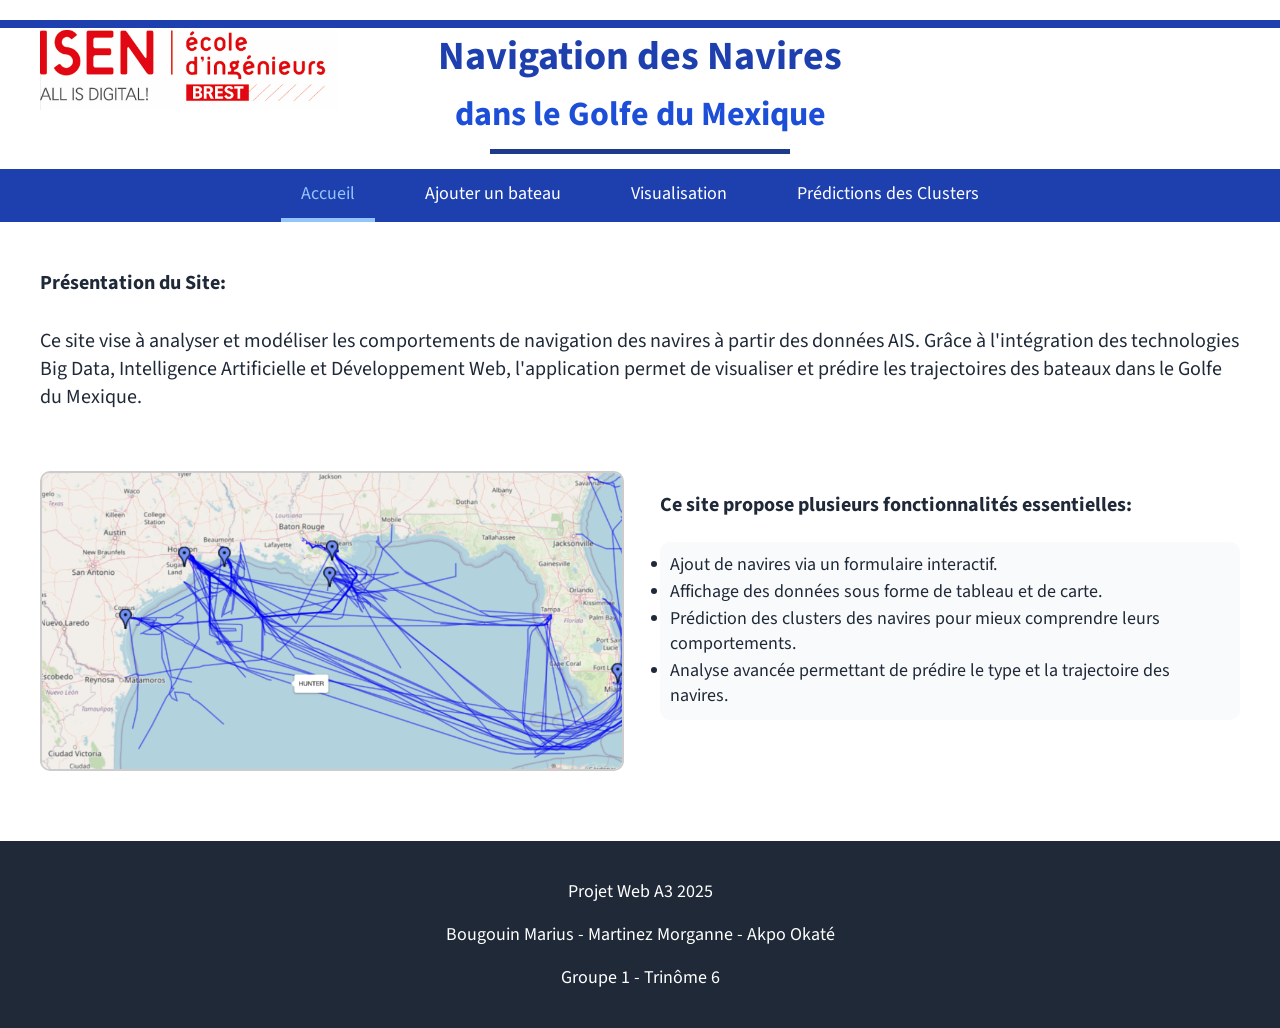
<file: index.html>
<link rel="stylesheet" href="css/style2.css">

<!DOCTYPE html>
<html lang="fr">

<head>
    <meta charset="UTF-8">
    <meta name="viewport" content="width=device-width, initial-scale=1.0">
    <title>Navigation des Navires dans le Golfe du Mexique</title>
</head>

<body>

    <header>
        <div id="top"></div>

        <div id="logo">
            <img src="img/isen.png" alt="Logo Isen">
        </div>

        <div id="header-title">
            <h1>Navigation des Navires</h1>
            <h2>dans le Golfe du Mexique</h2>
        </div>

        <nav>
            <ul>
                <li><a href="index.html" class="active">Accueil</a></li>
                <li><a href="fct2.html">Ajouter un bateau</a></li>
                <li><a href="fct3.html">Visualisation</a></li>
                <li><a href="fct4.html">Prédictions des Clusters</a></li>
            </ul>
        </nav>
    </header>

    <div class="container">
        <h2 class="section-title">Présentation du Site:</h2>
        <div class="content-flex">
            <div>
                <p>Ce site vise à analyser et modéliser les comportements de navigation des navires à partir des données AIS.
                Grâce à l'intégration des technologies Big Data, Intelligence Artificielle et Développement Web,
                l'application permet de visualiser et prédire les trajectoires des bateaux dans le Golfe du Mexique.</p>
            </div>


            <!-- Bloc image à gauche -->
             <div class="image-block">
                <img src="img/image.png" alt="Map of Gulf of Mexico" class="map-image">
             </div>
             <!-- Bloc texte à droite -->
              <div class="text-block">
                 <h3>Ce site propose plusieurs fonctionnalités essentielles:</h3>
                 <ul class="features-list">
                    <li>Ajout de navires via un formulaire interactif.</li>
                    <li>Affichage des données sous forme de tableau et de carte.</li>
                    <li>Prédiction des clusters des navires pour mieux comprendre leurs comportements.</li>
                    <li>Analyse avancée permettant de prédire le type et la trajectoire des navires.</li>
                </ul>
            </div>
        </div>

    </div>

    <footer>
        <p>Projet Web A3 2025</p>
        <p>Bougouin Marius - Martinez Morganne - Akpo Okaté</p>
        <p>Groupe 1 - Trinôme 6</p>
    </footer>

</body>
</html>
</file>
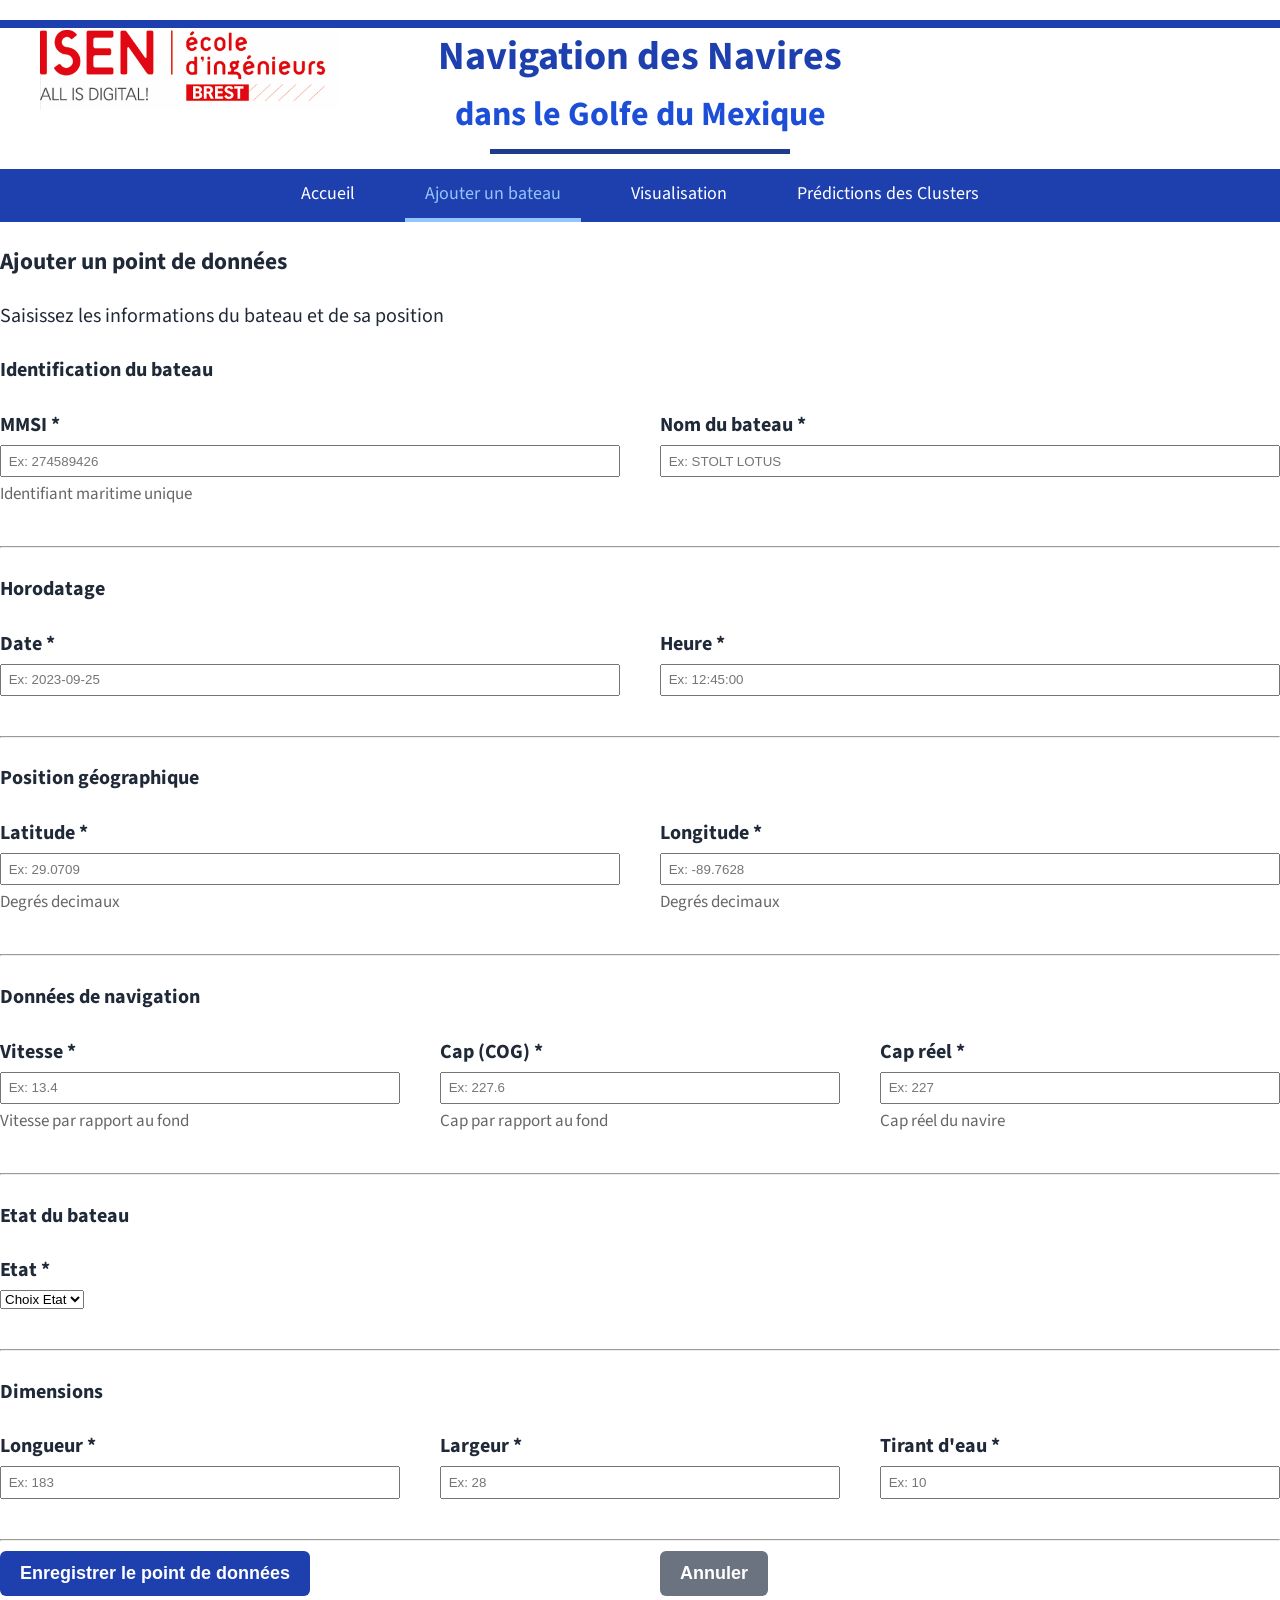
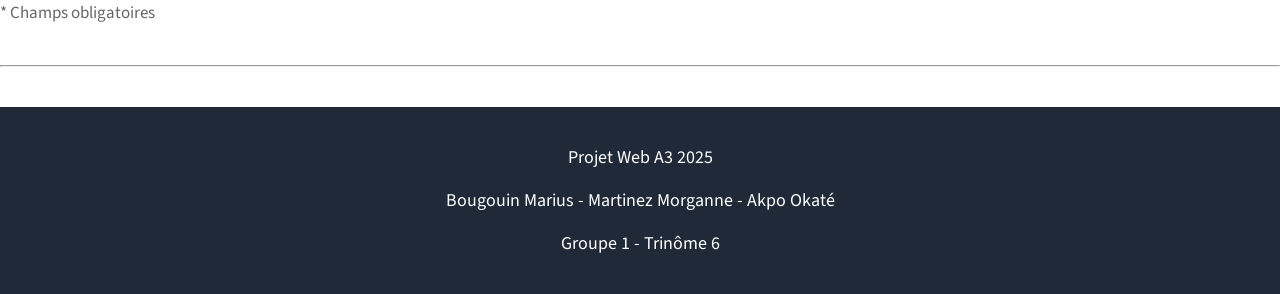
<file: fct2.html>
<html lang="fr">
<head>
    <meta charset="UTF-8">
    <meta name="viewport" content="width=device-width, initial-scale=1.0">

    <link rel="stylesheet" type="text/css" href="css/style2.css">

    <title>Document</title>
</head>
<body>

    <!-- Header -->
     
    <header>
        <div id="top"></div>
        <div id="logo">
            <img src="img/isen.png" alt="Logo Isen">
        </div>
        <div id="header-title">
            <h1>Navigation des Navires</h1>
            <h2>dans le Golfe du Mexique</h2>
        </div>
        <nav>
        <ul>
            <li><a href="index.html">Accueil</a></li>
            <li><a href="fct2.html" class="active">Ajouter un bateau</a></li>
            <li><a href="fct3.html">Visualisation</a></li>
            <li><a href="fct4.html">Prédictions des Clusters</a></li>
        </ul>
    </nav>
    </header>

    <!-- Ajout bateau -->

    <div>
        <h3>Ajouter un point de données</h3>
        <p>Saisissez les informations du bateau et de sa position</p> 
    </div>

    <form id="vessel-data">
        <div class="form-section">
            <h4>Identification du bateau</h4>

            <div class="form-row">
                
                <div class="form-group">
                    <label for="mmsi">MMSI *</label>
                    <input type="text" id="mmsi" placeholder="Ex: 274589426" required>
                    <div class="helper-text">Identifiant maritime unique</div> 
                </div>

                <div class="form-group">
                    <label for="vessel_name">Nom du bateau *</label>
                    <input type="text" id="vessel_name" placeholder="Ex: STOLT LOTUS" required>
                </div>
            </div>
        </div>

        <hr>

        <div class="form-section">
            <h4>Horodatage</h4>
            <div class="form-row">
                <div class="form-group">
                    <label for="date">Date *</label>
                    <input type="text" id="date" placeholder="Ex: 2023-09-25" required>
                </div>
                <div class="form-group">
                    <label for="time">Heure *</label>
                    <input type="text" id="time" placeholder="Ex: 12:45:00" required>
                </div>
            </div>
        </div>

        <hr>

        <div class="form-section">
            <h4>Position géographique</h4>
            <div class="form-row">
                <div class="form-group">
                    <label for="lat">Latitude *</label>
                    <input type="text" id="lat" placeholder="Ex: 29.0709" required>
                    <div class="helper-text">Degrés decimaux</div>
                </div>
                <div class="form-group">
                    <label for="lon">Longitude *</label>
                    <input type="text" id="lon" placeholder="Ex: -89.7628" required>
                    <div class="helper-text">Degrés decimaux</div>
                </div>
            </div>
        </div>

        <hr>

        <div class="form-section">
            <h4>Données de navigation</h4>
            <div class="form-row">
                <div class="form-group">
                    <label for="sog">Vitesse *</label>
                    <input type="text" id="sog" placeholder="Ex: 13.4" required>
                    <div class="helper-text">Vitesse par rapport au fond</div>
                </div>
                <div class="form-group">
                    <label for="cog">Cap (COG) *</label>
                    <input type="text" id="cog" placeholder="Ex: 227.6" required>
                    <div class="helper-text">Cap par rapport au fond</div>
                </div>
                <div class="form-group">
                    <label for="heading">Cap réel *</label>
                    <input type="text" id="heading" placeholder="Ex: 227" required>
                    <div class="helper-text">Cap réel du navire</div>
                </div>
            </div>
        </div>

        <hr>

        <div class="form-section">
            <h4>Etat du bateau</h4>
            <div class="form-row">
                <div class="form-group">
                    <label for="etat">Etat *</label>
                    <select id="etat">
                        <option value="">Choix Etat</option>
                    </select>
                </div>
            </div>
        </div>

        <hr>

        <div class="form-section">
            <h4>Dimensions</h4>
            <div class="form-row">
                <div class="form-group">
                    <label for="length">Longueur *</label>
                    <input type="text" id="length" placeholder="Ex: 183" required>
                </div>
                <div class="form-group">
                    <label for="width">Largeur *</label>
                    <input type="text" id="width" placeholder="Ex: 28" required>
                </div>
                <div class="form-group">
                    <label for="draft">Tirant d'eau *</label>
                    <input type="text" id="draft" placeholder="Ex: 10" required>
                </div>
            </div>
        </div>

        <hr>

        <div class="form-section">
            <div class="form-row">
                <div class="form-group">
                    <button type="submit">Enregistrer le point de données</button>
                    <div class="helper-text">* Champs obligatoires</div>
                </div>
                <div class="form-group">
                    <button type="reset">Annuler</button>
                </div>
            </div>
        </div>

        <hr>

    </form>

    <!-- Footer -->

    <footer>
        <p>Projet Web A3 2025</p>
        <p>Bougouin Marius - Martinez Morganne - Akpo Okaté</p>
        <p>Groupe 1 - Trinôme 6</p>
    </footer>
    <script src="js/fct2.js" defer></script>
</body>
</html>
</file>
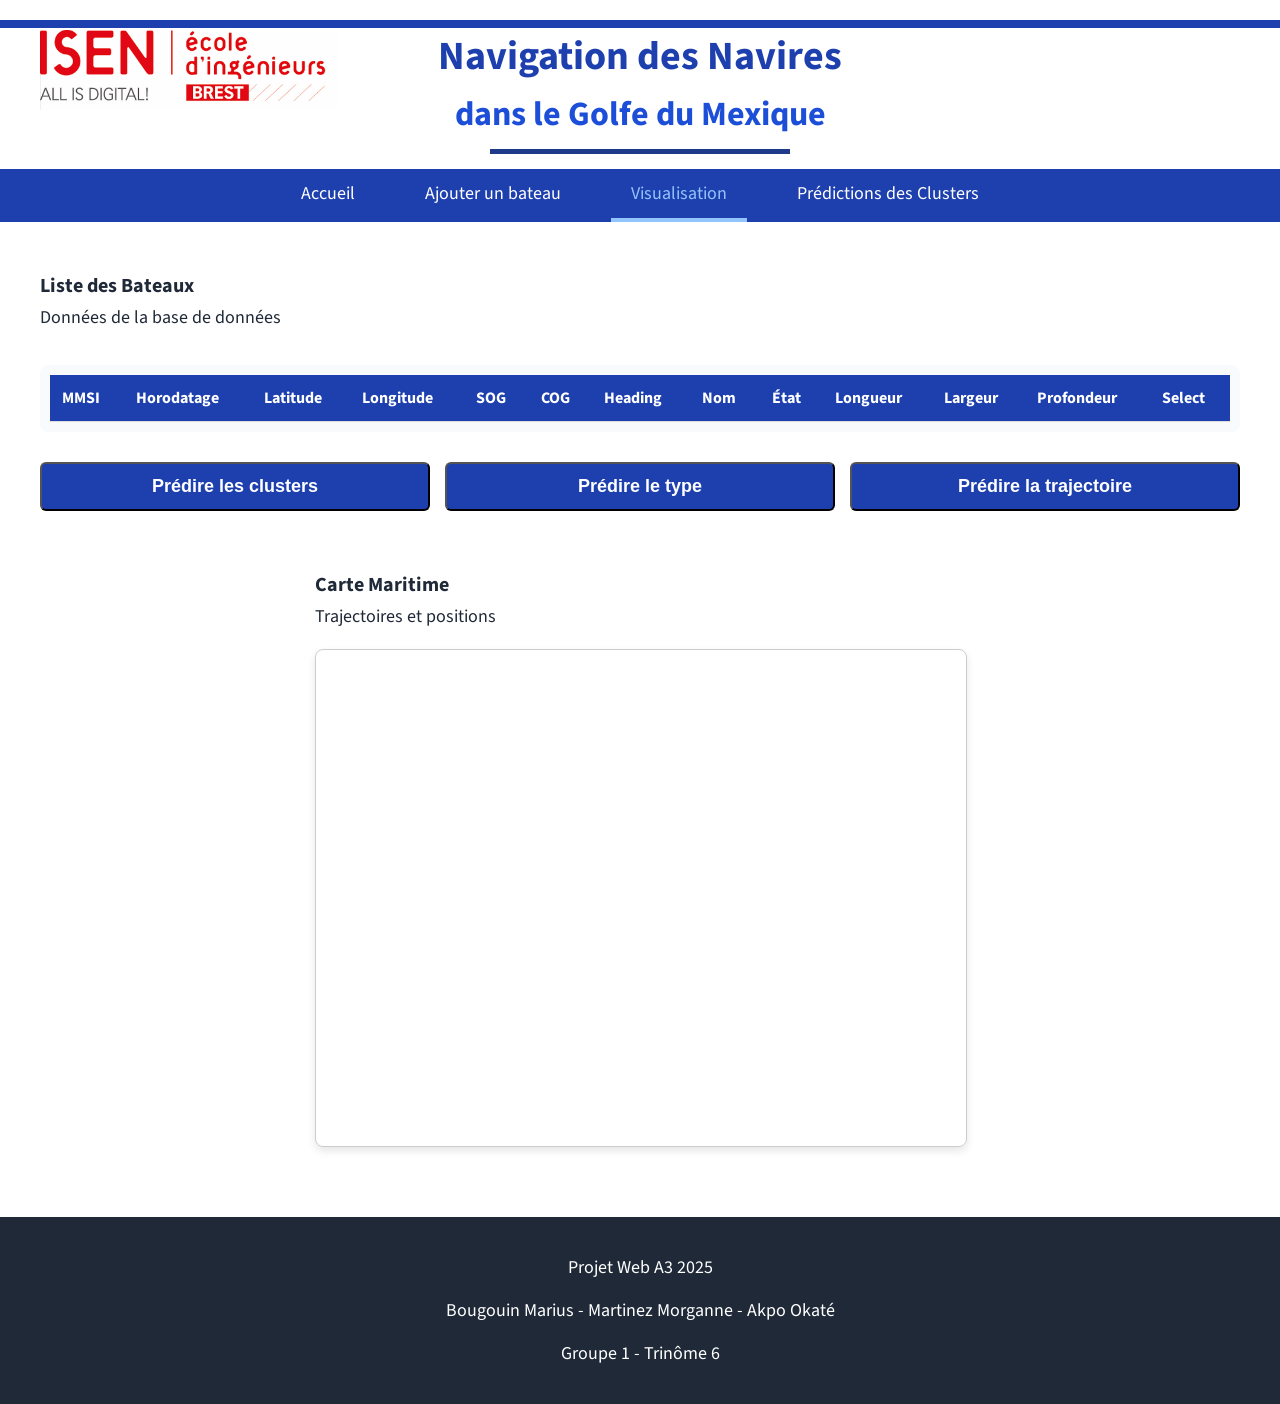
<file: fct3.html>
<!DOCTYPE html>
<html lang="fr">
<head>
    <meta charset="UTF-8">
    <meta name="viewport" content="width=device-width, initial-scale=1.0">
    <title>Visualisation des Navires - Golfe du Mexique</title>
    <link rel="stylesheet" href="css/style2.css">
    <script src="https://cdn.plot.ly/plotly-2.35.2.min.js"></script>
        <!-- Chargement bibliothèques pour MapBox-->
    <link href="https://api.mapbox.com/mapbox-gl-js/v3.12.0/mapbox-gl.css" rel="stylesheet">
    <script src="https://api.mapbox.com/mapbox-gl-js/v3.12.0/mapbox-gl.js"></script>
</head>

<body>
    <header>
        <div id="top"></div>
        <div id="logo">
            <img src="img/isen.png" alt="Logo ISEN">
        </div>
        <div id="header-title">
            <h1>Navigation des Navires</h1>
            <h2>dans le Golfe du Mexique</h2>
        </div>
        <nav>
            <ul>
                <li><a href="index.html">Accueil</a></li>
                <li><a href="fct2.html">Ajouter un bateau</a></li>
                <li><a href="fct3.html" class="active">Visualisation</a></li>
                <li><a href="fct4.html">Prédictions des Clusters</a></li>
            </ul>
        </nav>
    </header>

    <div class="container">

        <div class="content-flex">
            <div class="text-block">
                <h3>Liste des Bateaux</h3>
                <p>Données de la base de données</p>
                <div class="table-container">
                    <table id="ships-table">
                        <thead>
                            <tr>
                                <th>MMSI</th>
                                <th>Horodatage</th>
                                <th>Latitude</th>
                                <th>Longitude</th>
                                <th>SOG</th>
                                <th>COG</th>
                                <th>Heading</th>
                                <th>Nom</th>
                                <th>État</th>
                                <th>Longueur</th>
                                <th>Largeur</th>
                                <th>Profondeur</th> 
                                <th>Select</th>
                            </tr> 
                        </thead>
                        <tbody id="ships-data">
                            <!-- Les données seront chargées ici par JavaScript -->
                        </tbody>
                    </table>
                </div>

                <div class="prediction-buttons">
                    <input type="button" value="Prédire les clusters" class="prediction-btn" id="prediction-cluster">
                    <input type="button" value="Prédire le type" class="prediction-btn" id="prediction-type">
                    <input type="button" value="Prédire la trajectoire" class="prediction-btn" id="prediction-trajectoire">
                </div>
            </div>

            <div class="image-block">
                <h3>Carte Maritime</h3>
                <p>Trajectoires et positions</p>
                <div id="map" class="map-container"></div>
            </div>
        </div>
    </div>

    <footer>
        <p>Projet Web A3 2025</p>
        <p>Bougouin Marius - Martinez Morganne - Akpo Okaté</p>
        <p>Groupe 1 - Trinôme 6</p>
    </footer>

    <script src="js/fct3.js"></script>
</body>
</html>
</file>
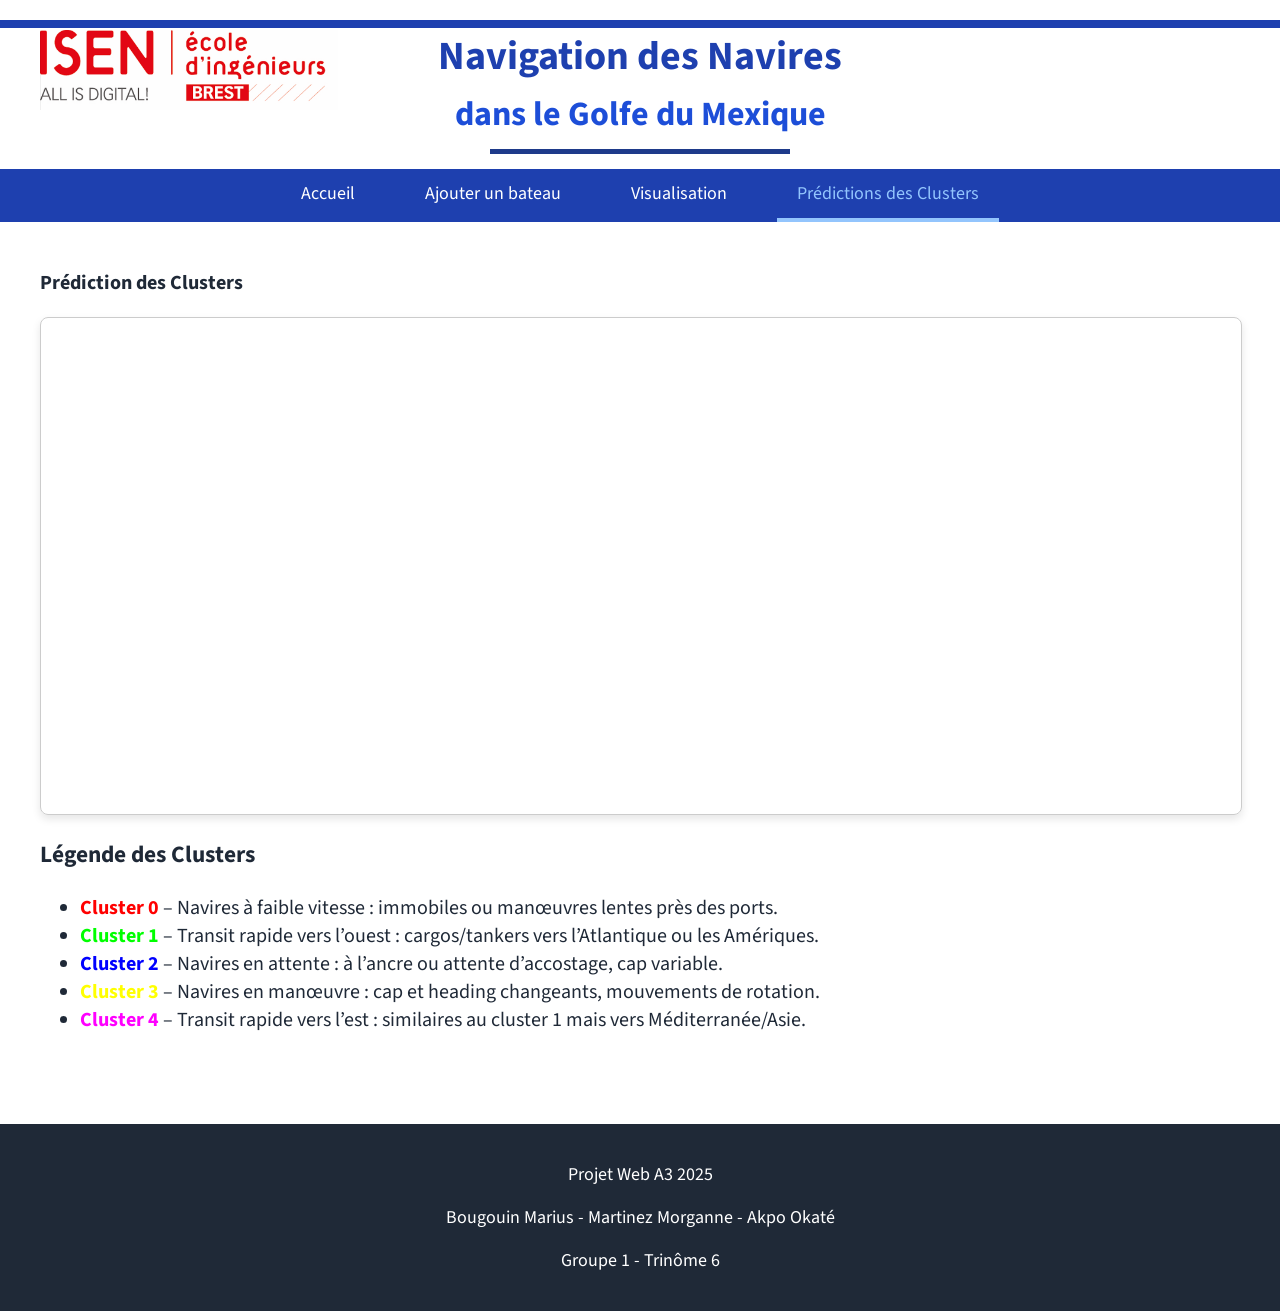
<file: fct4.html>
<!DOCTYPE html>
<html lang="fr">
<head>
    <meta charset="UTF-8">
    <meta name="viewport" content="width=device-width, initial-scale=1.0">
    <title>Prédiction des Clusters</title>
    <script src="https://cdn.plot.ly/plotly-2.26.0.min.js"></script>

    <link rel="stylesheet" href="css/style2.css">
</head>
<body>
    <header>
        <div id="top"></div>
        <div id="logo">
            <img src="img/isen.png" alt="Logo ISEN">
        </div>
        <div id="header-title">
            <h1>Navigation des Navires</h1>
            <h2>dans le Golfe du Mexique</h2>
        </div>
        <nav>
            <ul>
                <li><a href="index.html">Accueil</a></li>
                <li><a href="fct2.html">Ajouter un bateau</a></li>
                <li><a href="fct3.html">Visualisation</a></li>
                <li><a href="fct4.html" class="active">Prédictions des Clusters</a></li>
            </ul>
        </nav>
    </header>

<div class="container">
    <h2 class="section-title">Prédiction des Clusters</h2>

    <div class="cluster-layout">
        <div class="map-wrapper">
            <div id="map" class="map-container"></div>
        </div>

        <div class="legend">
            <h3>Légende des Clusters</h3>
            <ul>
                <li><strong style="color: #FF0000">Cluster 0</strong> – Navires à faible vitesse : immobiles ou manœuvres lentes près des ports.</li>
                <li><strong style="color: #00FF00">Cluster 1</strong> – Transit rapide vers l’ouest : cargos/tankers vers l’Atlantique ou les Amériques.</li>
                <li><strong style="color: #0000FF">Cluster 2</strong> – Navires en attente : à l’ancre ou attente d’accostage, cap variable.</li>
                <li><strong style="color: #FFFF00">Cluster 3</strong> – Navires en manœuvre : cap et heading changeants, mouvements de rotation.</li>
                <li><strong style="color: #FF00FF">Cluster 4</strong> – Transit rapide vers l’est : similaires au cluster 1 mais vers Méditerranée/Asie.</li>
            </ul>
        </div>
    </div>
</div>


    <footer>
        <p>Projet Web A3 2025</p>
        <p>Bougouin Marius - Martinez Morganne - Akpo Okaté</p>
        <p>Groupe 1 - Trinôme 6</p>
    </footer>

    <script src="js/fct4.js"></script>
</body>
</html>
</file>
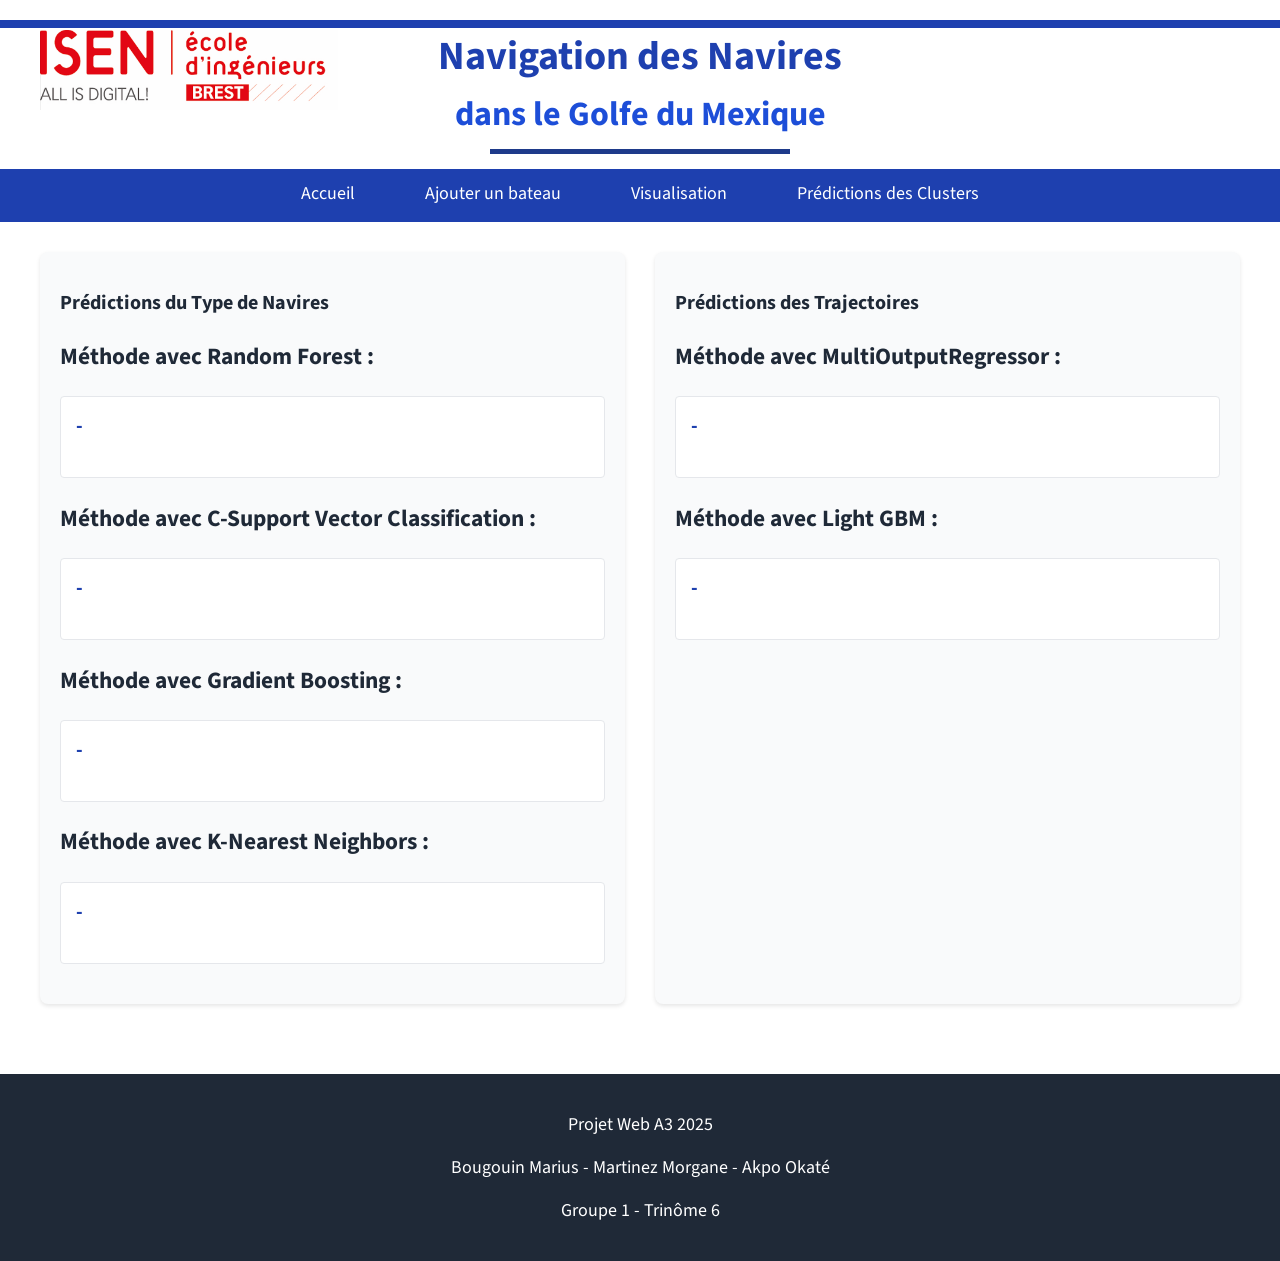
<file: fct5.html>
<!DOCTYPE html>
<html lang="fr">
<head>
    <meta charset="UTF-8">
    <meta name="viewport" content="width=device-width, initial-scale=1.0">
    <title>Prédictions Type & Trajectoires</title>
    <link rel="stylesheet" href="css/style2.css">
</head>
<body>
    <header>
        <div id="top"></div>
        <div id="logo">
            <img src="img/isen.png" alt="Logo ISEN">
        </div>
        <div id="header-title">
            <h1>Navigation des Navires</h1>
            <h2>dans le Golfe du Mexique</h2>
        </div>
        <nav>
            <ul>
                <li><a href="index.html">Accueil</a></li>
                <li><a href="fct2.html">Ajouter un bateau</a></li>
                <li><a href="fct3.html">Visualisation</a></li>
                <li><a href="fct4.html">Prédictions des Clusters</a></li>
            </ul>
        </nav>
    </header>

    <div class="container">
        <div class="prediction-grid">
            <!-- Colonne de gauche : Prédiction Type -->
            <div class="prediction-column">
                <h2 class="section-title">Prédictions du Type de Navires</h2>

                <div class="method-card">
                    <h3>Méthode avec Random Forest :</h3>
                    <div class="result-box" id="rf-result">-</div>
                </div>

                <div class="method-card">
                    <h3>Méthode avec C-Support Vector Classification :</h3>
                    <div class="result-box" id="svc-result">-</div>
                </div>

                <div class="method-card">
                    <h3>Méthode avec Gradient Boosting :</h3>
                    <div class="result-box" id="gb-result">-</div>
                </div>

                <div class="method-card">
                    <h3>Méthode avec K-Nearest Neighbors :</h3>
                    <div class="result-box" id="knn-result">-</div>
                </div>
            </div>

            <!-- Colonne de droite : Prédiction Trajectoire -->
            <div class="prediction-column">
                <h2 class="section-title">Prédictions des Trajectoires</h2>

                <div class="method-card">
                    <h3>Méthode avec MultiOutputRegressor :</h3>
                    <div class="result-box" id="mor-result">-</div>
                </div>

                <div class="method-card">
                    <h3>Méthode avec Light GBM :</h3>
                    <div class="result-box" id="lgbm-result">-</div>
                </div>
            </div>
        </div>
    </div>


    <footer>
        <p>Projet Web A3 2025</p>
        <p>Bougouin Marius - Martinez Morgane - Akpo Okaté</p>
        <p>Groupe 1 - Trinôme 6</p>
    </footer>

    <script src="js/fct5.js"></script>
</body>
</html>
</file>
<file: css/style2.css>
/* Import de la police */

@import url('https://fonts.googleapis.com/css2?family=Source+Sans+Pro:wght@400;700&display=swap');

/* Styles de base */
body {
    margin: 0;
    font-family: 'Source Sans Pro', sans-serif;
    font-size: 20px;
    color: #1F2937;
    background-color: #FFFFFF;
}

/* Bandeau coloré en haut de page */
#top {
    background-color: #1E40AF;
    height: 8px;
    width: 100%;
}

/* En-tête principal */
header {
    background-color: #FFFFFF;
    text-align: center;
    padding: 20px 0 0 0;
    position: relative;
}

/* Logo ISEN */
#logo img {
    position: absolute;
    top: 30px;
    left: 40px;
    height: 80px;
}

/* Titre principal de l'en-tête */
#header-title h1 {
    font-size: 40px;
    font-weight: bold;
    margin: 0 0 5px 0;
    color: #1E40AF;
}

/* Sous-titre de l'en-tête */
#header-title h2 {
    font-size: 34px;
    font-weight: bold;
    color: #1D4ED8;
    margin: 0 0 15px 0;
    position: relative;
}

/* Ligne de séparation sous le sous-titre */
#header-title h2::after {
    content: "";
    display: block;
    width: 300px;
    height: 5px;
    background-color: #1E3A8A;
    margin: 10px auto 15px;
}

/* Navigation principale */
nav ul {
    display: flex;
    justify-content: center;
    margin: 0;
    padding: 0;
    background-color: #1E40AF;
    list-style: none;
}

nav li {
    position: relative;
    margin: 0 15px;
}

nav a {
    display: inline-block;
    padding: 12px 20px;
    font-size: 18px;
    color: white;
    text-decoration: none;
    border-bottom: 4px solid transparent;
    transition: 0.3s;
}

nav a:hover {
    border-bottom: 4px solid #93C5FD;
}

nav a.active {
    color: #93C5FD;
    border-bottom: 4px solid #93C5FD;
}

/* Conteneur principal */
.container {
    padding: 30px 40px;
}

/* Titres de section */
.section-title {
    font-size: 20px;
    font-weight: bold;
    margin-bottom: 10px;
    color: #1F2937;
}

/* Sous-titres de section */
.section-subtitle {
    font-size: 18px;
    font-weight: bold;
    color: #1F2937;
    margin-top: 0;
    margin-bottom: 10px;
}

/* Disposition flexible pour contenu côte à côte */
.content-flex {
    display: flex;
    gap: 40px;
    flex-wrap: wrap;
    align-items: flex-start;
    justify-content: center;
}

/* Bloc image */
.image-block {
    flex: 1 1 45%;
    max-width: 650px;
}

/* Image */
.map-image {
    width: 100%;
    border: 2px solid #ccc;
    border-radius: 10px;
}

/* Bloc texte */
.text-block {
    flex: 1 1 45%;
    display: flex;
    flex-direction: column;
    justify-content: center;
}
/* Titre H3 */
.text-block h3,
.image-block h3 {
    font-size: 20px;
    font-weight: bold;
    color: #1F2937;
    margin-bottom: 5px;
}

.text-block p,
.image-block p {
    font-size: 18px;
    color:#1F2937 ;
    margin-top: 0;
    margin-bottom: 15px;
}
/* Liste des fonctionnalités */
.features-list {
    background-color: #F9FAFB;
    padding: 10px;
    border-radius: 10px;
    font-size: 18px;
    list-style-type: disc;
}

.features-list li {
    margin-bottom: 2px;
}

/* Filtres */
.filters {
    margin-bottom: 10px;
    display: flex;
    gap: 10px;
    align-items: center;
}

.filters select,
.filters input {
    padding: 8px 12px;
    font-size: 16px;
    border: 1px solid #ccc;
    border-radius: 4px;
}

.filters button {
    padding: 8px 16px;
    background-color: #1E40AF;
    color: white;
    border: none;
    border-radius: 4px;
    cursor: pointer;
    font-size: 16px;
}

.filters button:hover {
    background-color: #1E3A8A;
}

/* Conteneur du tableau */
.table-container {
    max-height: 600px;
    overflow-y: auto;
    margin-top: 20px;
    background-color: #F9FAFB;
    border-radius: 8px;
    padding: 10px;
}

/* Tableau des navires */
#ships-table {
    width: 100%;
    border-collapse: collapse;
    font-size: 16px;
}

#ships-table th,
#ships-table td {
    padding: 12px;
    text-align: left;
    border-bottom: 1px solid #ddd;
}

#ships-table th {
    background-color: #1E40AF;
    color: white;
    position: sticky;
    top: 0;
}

#ships-table tr:hover {
    background-color: #EFF6FF;
}





/* Carte */
.map-container {
    height: 80vh;/* prend 80% de la hauteur de l’écran */
    width: 100%;
    border: 1px solid #ccc;
    border-radius: 8px;
    margin-top: 20px;
}

/* Boutons de prédiction */
.prediction-buttons {
    display: flex;
    gap: 15px;
    margin-top: 30px;
    flex-wrap: wrap;
}

.prediction-btn {
    display: inline-block;
    padding: 12px 20px;
    background-color: #1E40AF;
    color: white;
    text-decoration: none;
    border-radius: 6px;
    font-size: 18px;
    font-weight: bold;
    transition: background-color 0.3s;
    text-align: center;
    flex: 1;
    min-width: 200px;
}

.prediction-btn:hover {
    background-color: #1D4ED8;
}

.map-container {
    height: 650px;
    width: 100%;
    border: 1px solid #ccc;
    border-radius: 8px;
    margin-top: 20px;
    box-shadow: 0 4px 8px rgba(0, 0, 0, 0.1);
}

/* Responsive */
@media (max-width: 1200px) {
    .content-flex {
        flex-direction: column;
    }

    .image-block, .text-block {
        flex: 1 1 100%;
    }

    .prediction-buttons {
        flex-direction: column;
    }
}

/* Pied de page */
footer {
    background-color: #1F2937;
    color: white;
    text-align: center;
    padding: 20px 0;
    font-size: 18px;
    margin-top: 40px;
}



/* pour la fonction 5*/
/* Disposition en grille */
.prediction-grid {
    display: grid;
    grid-template-columns: 1fr 1fr;
    gap: 30px;
}

.prediction-column {
    background-color: #F9FAFB;
    padding: 20px;
    border-radius: 8px;
    box-shadow: 0 2px 4px rgba(0,0,0,0.1);
}

.method-card {
    margin-bottom: 20px;
}

.result-box {
    background: white;
    border: 1px solid #E5E7EB;
    padding: 15px;
    border-radius: 4px;
    min-height: 50px;
    font-weight: bold;
    color: #1E40AF;
}

/* Responsive */
@media (max-width: 768px) {
    .prediction-grid {
        grid-template-columns: 1fr;
    }
}

.form-section {
      margin-bottom: 2em;
    }

.form-section h2 {
      margin-bottom: 1em;

    }

.form-row {
      display: flex;
      gap: 2em;

    }

.form-group {
      flex: 1;
    }

.form-group label {
      display: block;
      font-weight: bold;
      margin-bottom: 0.3em;

    }

.form-group input {
      width: 100%;
      padding: 0.5em;
      box-sizing: border-box;
    }

.form-group .helper-text {
      font-size: 0.85em;
      color: #666;
      margin-top: 0.3em;
    }


/* Bouton de formulaire principal */
.form-group button[type="submit"] {
    background-color: #1E40AF;
    color: white;
    border: none;
    padding: 12px 20px;
    font-size: 18px;
    border-radius: 6px;
    cursor: pointer;
    font-weight: bold;
    transition: background-color 0.3s ease;
}

/* Effet au survol */
.form-group button[type="submit"]:hover {
    background-color: #1D4ED8;

}

/* Bouton de réinitialisation */
.form-group button[type="reset"] {
    background-color: #6B7280;
    color: white;
    border: none;
    padding: 12px 20px;
    font-size: 18px;
    border-radius: 6px;
    cursor: pointer;
    font-weight: bold;
    transition: background-color 0.3s ease;
}

/* Effet au survol */
.form-group button[type="reset"]:hover {
    background-color: #4B5563;
}



/* Pour la carte mapbox*/
/* ------ Carte ------ */

#map {
    height: 31rem;
    width: 100%;
}

/* Style pour les marqueurs Mapbox */
.marker {
    background-color: blue;
    width: 0.5rem;
    height: 0.5rem;
    border-radius: 50%;
    cursor: pointer;
}

/* Style pour les popups Mapbox */
.mapboxgl-popup-content {
    background: #fff;
    padding: 0.6rem;
    border-radius: 0.2rem;
}

.mapboxgl-popup-content h3 {
    margin: 0;
    font-size: 0.9rem;
}

.mapboxgl-popup-content p {
    margin: 0.3rem 0 0;
    font-size: 0.75rem;
}

.marker {
    border: 2px solid black;
}
</file>
